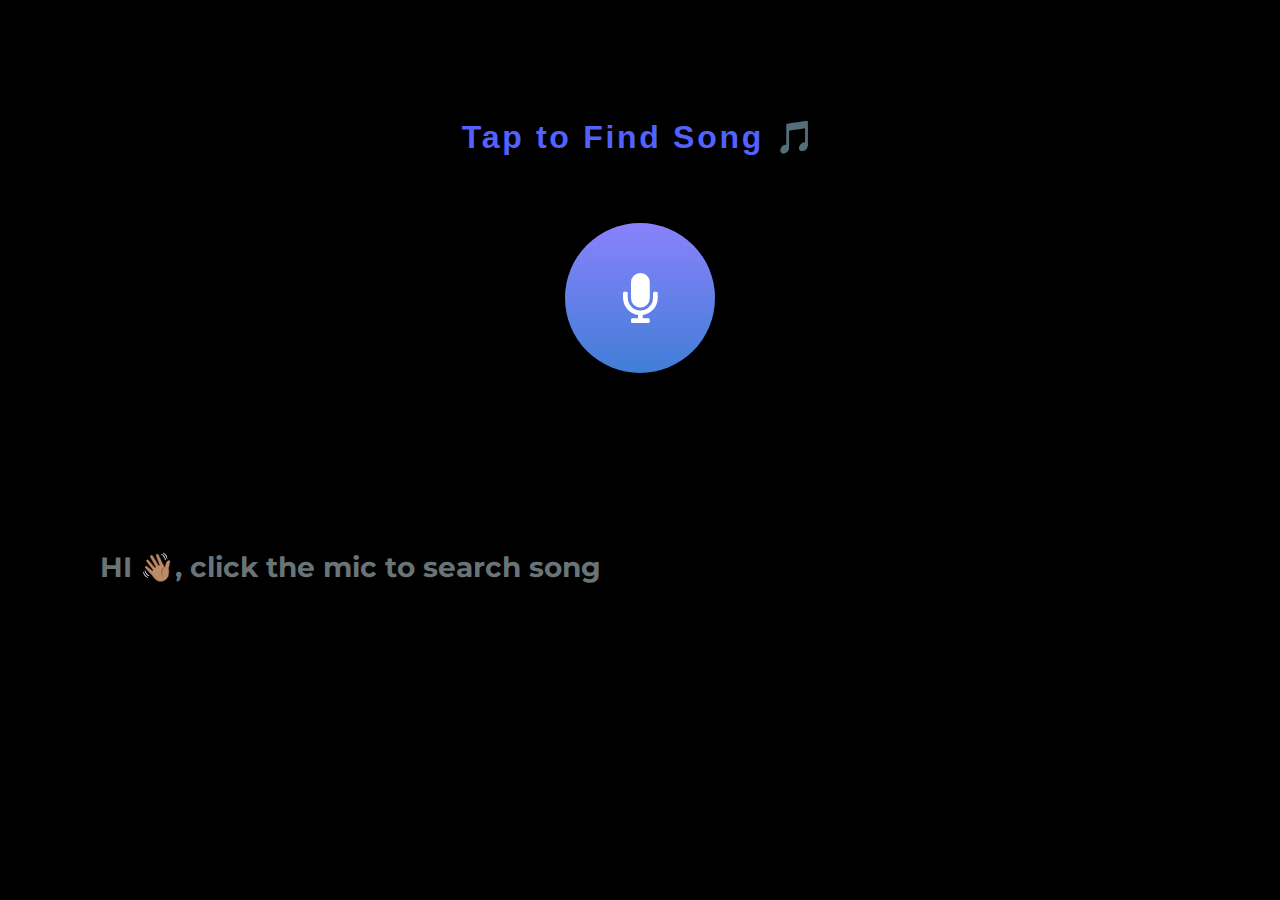
<file: Project Sound Code/record.html>
<!DOCTYPE html>
<html lang="en">
<head>
    <meta charset="UTF-8">
    <meta name="viewport" content="width=device-width, initial-scale=1.0">

    <!-- ===== CSS ===== -->
    <link rel="stylesheet" href="assets/css/header.css">
    <link rel="stylesheet" href="assets/css/bootstrap.css">
    <link rel="stylesheet" href="assets/css/animated-carousel.css">
    <link rel="stylesheet" href="assets/css/record.css">

    <link rel="apple-touch-icon" sizes="180x180" href="assets/img/favicon_io/apple-touch-icon.png">
    <link rel="icon" type="image/png" sizes="32x32" href="assets/img/favicon_io/favicon-32x32.png">
    <link rel="icon" type="image/png" sizes="16x16" href="assets/img/favicon_io/favicon-16x16.png">
    <link rel="manifest" href="assets/img/favicon_io/site.webmanifest">

    <style>
    body{
        background-color: black;
        height: 100vh;
    }
    .card::before {
    background: url('assets/img/curvy-background-layers-sound-waves_23-2148474206.webp');
    background-position: 40%;
    background-size: cover;
    background-attachment: fixed;
    }

    .background {
        width: 100vw;
        height: 100vh;
        display: flex;
        justify-content: center;
        margin-top: 60px;
        position: fixed;
    }

    h1, h2 {
        font-family: 'Roboto', sans-serif;
        color: rgb(206, 206, 206);
    }

    h1 {
        font-size: 4vmin;
        letter-spacing: .6vmin;
        text-transform: uppercase;
    }

    h2 {
        font-size: 2.7vmin;
        letter-spacing: .3vmin;
    }

    .card {
        position: relative;
        width: 70vmin;
        height: 50vmin;
        background: rgba(255, 255, 255, 0.2);
        border: .1vmin solid rgba(219, 219, 219, 0.1);
        border-radius: 4vmin;
        overflow: hidden;
        box-shadow: 0 .5vmin 1vmin rgba(0, 0, 0, .4);
    }

    .card::before {
        content: "";
        position: absolute;
        top: 0;
        right: 0;
        bottom: 0;
        left: 0;
        filter: blur(4.5vmin);
        margin: -5vmin;
    }

    .innercard {
        position: relative;
        width: 70vmin;
        height: 50vmin;
        display: flex;
        justify-content: center;
        align-items: center;
    }

    .text {
        position: absolute;
        top: 16vmin;
    }

    .button {
        position: absolute;
        bottom: 18vmin;
    }

    button {
        width: 35vmin;
        height: 16vmin;
        background: rgb(64, 93, 189);
        border: none;
        border-radius: 5vmin;
        outline: transparent;
        cursor: pointer;
        margin-top: 150px;
    }

    button:hover {
        background: rgb(92, 128, 226);
        box-shadow: 0 0 .5vmin #fff;
    }

    @media (min-width: 731px) {

        h1 {
            font-size: 3vmin;
        }

        h2 {
            font-size: 2.4vmin;
        }

        .card, .innercard {
            width: 60vmin;
            height: 45vmin;
        }

        .text {
            top: 15vmin;
        }

        .button {
            bottom: 16vmin;
        }

        button {
            width: 25vmin;
            height: 7vmin;
        }
    }

    </style>

    <!-- ===== BOX ICONS ===== -->
    <link href='https://cdn.jsdelivr.net/npm/boxicons@2.0.5/css/boxicons.min.css' rel='stylesheet'>
    <!--Font Awesome Icon CDN-->
    <link rel="stylesheet" href="https://cdnjs.cloudflare.com/ajax/libs/font-awesome/5.15.2/css/all.min.css">

    <title>Project SoundCode || Technovators Challenge</title>
</head>
<body>
    <section class="section" id="record">
        <h2 class="record__subtitle mt-5 mb-3" id="recordTEXT">Tap to Find Song 🎵</h2>
        <div class=" record" style="position: sticky; margin-top: 60px;" id="myDIV" onclick="myFunction()">
            <i class="fas fa-microphone"></i>
        </div>
        <div class="container mt-5 pt-5">
        <div class="container mt-0 pt-5">
            <h3 id="search-status" class="mb-4">
                HI 👋🏽, click the mic to search song
            </h3>
            <table class="table table-dark d-none" id="matched-song">
                <thead>
                <tr>
                    <th scope="title">Song Title</th>
                    <th scope="match-score">Accuracy</th>
                    <th scope="artist">Artist</th>
                    <th scope="link">Link</th>
                </tr>
                </thead>
                <tbody>
                <tr>
                    <td id="song-title">Mark</td>
                    <td id="match-score">100</td>
                    <td id="song-artist">Otto</td>
                    <td><a href="" id="song-link" class="text-truncate" target="_blank">Link</a></td>
                </tr>
                </tbody>
            </table>
        </div>

    </section>


    <script>
      let timeout;
        function myFunction() {
        let element = document.getElementById("myDIV");
        if (!element.classList.contains('pulse')) {
          element.classList.add("pulse");
          startRecording(element)
          setTimeout(() => {
            stopRecording(element)
            element.classList.remove('pulse');
          }, 7000)
        }
       }
    </script>
    <script src="scripts/record/jquery-1.11.0.min.js"></script>
    <script src="scripts/record/recordmp3.js"></script>
    <script src="scripts/app.js"></script>
</body>
</file>
<file: Project Sound Code/assets/css/header.css>
/*===== GOOGLE FONTS =====*/
@import url("https://fonts.googleapis.com/css2?family=Montserrat:wght@500;600;700&display=swap");

/*===== VARIABLES CSS =====*/
:root{
    --header-height: 3rem;
    --font-medium: 500;
}

/*===== Colores =====*/
:root{
    --first-color: #5361FF;
    --white-color: #FAFAFF;
    --dark-color: #2A3B47;
    --text-color: #697477;
}

/*===== Fuente y tipografia =====*/
:root{
    --body-font: 'Montserrat', sans-serif ;
    --big-font-size: 6.25rem;
    --h2-font-size: 1.25rem;
    --normal-font-size: .938rem;
    --small-font-size: .813rem;
}
@media screen and (min-width: 768px){
    :root{
        --big-font-size: 10.5rem;
        --h2-font-size: 2rem;
        --normal-font-size: 1rem;
        --small-font-size: .875rem;
    }
}

/*===== Margenes =====*/
:root{
    --mb-1: .5rem;
    --mb-2: 1rem;
    --mb-3: 1.5rem;
    --mb-4: 2rem;
}

/*===== z index =====*/
:root{
    --z-fixed: 100;
}

/*===== BASE =====*/
*,::before,::after{
    box-sizing: border-box;
}
html{
    scroll-behavior: smooth;
}
body{
    margin: var(--header-height) 0 0 0;
    font-family: var(--body-font);
    font-size: var(--normal-font-size);
    font-weight: var(--font-medium);
    color: var(--text-color);
    line-height: 1.6;
}
h1,h2,p{
    margin: 0;
}
ul{
    margin: 0;
    padding: 0;
    list-style: none;
}
a{
    text-decoration: none;
    color: var(--text-color);
}
img{
    max-width: 100%;
    height: auto;
    display: block;
}

/*===== CLASS CSS ===== */
.section{
    padding: 3rem 0;
}
.section-title{
    position: relative;
    font-size: var(--h2-font-size);
    color: var(--dark-color);
    margin: var(--mb-4) 0;
    text-align: center;
}
.section-title::after{
    position: absolute;
    content: "";
    width: 32px;
    height: .18rem;
    left: 0;
    right: 0;
    margin: auto;
    top: 2rem;
    background-color: var(--first-color);
}

/*===== LAYOUT =====*/
.bd-grid{
    max-width: 1024px;
    display: grid;
    grid-template-columns: 100%;
    grid-column-gap: 2rem;
    width: calc(100% - 2rem);
    margin-left: var(--mb-2);
    margin-right: var(--mb-2);
}
.l-header{
    width: 100%;
    position: fixed;
    top: 0;
    left: 0;
    z-index: var(--z-fixed);
    background-color: var(--first-color);
}

/*===== NAV =====*/
.nav{
    height: var(--header-height);
    display: flex;
    justify-content: space-between;
    align-items: center;
}
@media screen and (max-width: 768px){
    .nav__menu{
        position: fixed;
        top: var(--header-height);
        right: -100%;
        width: 80%;
        height: 100%;
        padding: 2rem;
        background-color: rgba(255,255,255,.3);
        transition: .5s;
        backdrop-filter: blur(10px);
    }
}
.nav__item{
    margin-bottom: var(--mb-4);
}
.nav__link{
    position: relative;
    color: var(--dark-color);
}
.nav__link:hover{
    color: var(--first-color);
}
.nav__logo{
    color: var(--white-color);
}
.nav__toggle{
    color: var(--white-color);
    font-size: 1.5rem;
    cursor: pointer;
}

/*=== Show menu ===*/
.show{
    right: 0;
}

/*Active menu*/
.active::after{
    position: absolute;
    content: "";
    width: 100%;
    height: .18rem;
    left: 0;
    top: 2rem;
    background-color: var(--first-color);
}

/*===== HOME =====*/
.home{
    position: relative;
    background-color: var(--first-color);
    overflow: hidden;
}
.home__container{
    height: calc(100vh - var(--header-height));
    row-gap: 5rem;
}
.home__title{
    align-self: flex-end;
    font-size: var(--big-font-size);
    color: var(--white-color);
    line-height: .8;
}
.home__title span{
    text-shadow: 0 20px 25px rgba(0,0,0,.5);
}
.home__scroll{
    align-self: flex-end;
    padding-bottom: var(--mb-4);
}
.home__scroll-link{
    writing-mode: vertical-lr;
    transform: rotate(-180deg);
    color: var(--white-color);
}
.home__img{
    position: absolute;
    right: 0;
    bottom: 0;
    width: 295px;
}

/* ===== ABOUT =====*/
.about__container{
    justify-items: center;
    row-gap: 2rem;
    text-align: center;
}
.about__img{
    display: flex;
    justify-content: center;
    padding-top: 1rem;
    width: 120px;
    height: 120px;
    background-color: var(--first-color);
    border-radius: 50%;
    overflow: hidden;
}
.about__img img{
    align-self: center;
    margin-bottom: 25px;
}
.about__subtitle{
    font-size: var(--h2-font-size);
    color: var(--first-color);
    margin-bottom: var(--mb-1);
}
.about__text{
    margin-bottom: var(--mb-4);
}
.about__profession{
    display: block;
    margin-bottom: var(--mb-4);
}
.about__social-icon{
    font-size: 1.4rem;
    margin: 0 var(--mb-1);
}
.about__social-icon:hover{
    color: var(--first-color);
}
.appworks{
    margin-top: 30px;
    display: flex;
    align-items: center;
    justify-content: center;
    flex-direction: column;
}
.appworks__subtitle{
    font-size: var(--h2-font-size);
    color: var(--first-color);
    margin-bottom: var(--mb-1);
}
.record__subtitle{
    font-size: var(--h2-font-size);
    color: var(--first-color);
    margin-bottom: var(--mb-1);
    justify-content: center;
    text-align: center;
}

/* ===== FOOTER =====*/
.footer{
    position: relative;
    background-color: #101b93;
    overflow: hidden;
}
.footer__container{
    height: calc(100vh - var(--header-height));
    row-gap: 1rem;
}
.footer__img{
    position: absolute;
    right: 0;
    bottom: 0;
    width: 295px;
}
.footer__title{
    align-self: flex-end;
    font-size: 2.5rem;
    color: var(--white-color);
    line-height: .8;
}
.footer__title span{
    text-shadow: 0 20px 25px rgba(0,0,0,.5);
}

/* ===== MEDIA QUERIES =====*/
/* For small devices */
@media screen and (max-width: 320px) {
  .home__img {
    width: 230px;
  }
  .footer__img{
      width: 230px;
  }
}

@media screen and (min-width: 768px){
    body{
        margin: 0;
    }
    .section{
        padding-top: 4rem;
    }
    .section-title{
        margin-bottom: 3rem;
    }
    .section-title::after{
        width: 64px;
        top: 3rem;
    }

    .nav{
        height: calc(var(--header-height) + 1rem);
    }
    .nav__list{
        display: flex;
    }
    .nav__item{
        margin-left: var(--mb-4);
        margin-bottom: 0;
    }
    .nav__toggle{
        display: none;
    }
    .nav__link{
        color: var(--white-color);
    }
    .nav__link:hover{
        color: var(--white-color);
    }
    .active::after{
        background-color: var(--white-color);
    }

    .home__container{
        height: 100vh;
        grid-template-rows: 1.7fr 1fr;
        row-gap: 0;
    }
    .home__img{
        width: 524px;
        right: 10%;
    }
    .footer__img{
        width: 510px;
        right: 10%;
    }

    .about__container{
        grid-template-columns: repeat(2, 1fr);
        align-items: center;
        text-align: initial;
        padding: 4rem 0;
    }
    .about__img{
        width: 200px;
        height: 200px;
    }
    .about__img img{
        width: 165px;
    }
    .footer__img{
        width: 500px;
        right: 10%;
    }
    .footer__container{
        height: 100vh;
        grid-template-rows: 1.7fr 1fr;
        row-gap: 0;
    }
}

@media screen and (min-width: 1024px){
    .bd-grid{
        margin-left: auto;
        margin-right: auto;
    }
}

/* For tall screens on mobiles y desktop*/
@media screen and (min-height: 721px) {
    .home__container {
        height: 640px;
    }
    .home__img {
        right: 24%;
    }
    .footer__img {
        right: 24%;
    }
}
</file>
<file: Project Sound Code/assets/css/record.css>
.record{
    height: 150px;
    width: 150px;
    background: linear-gradient(
        #8a82fb,
        #407ed7
    );
    margin: auto;
    padding: auto;
    left: 0;
    right: 0;
    top: 0;
    bottom: 0;
    border-radius: 50%;
    display: grid;
    place-items: center;
    font-size: 50px;
    color: #ffffff;
}
.pulse:before,
.pulse:after{
    content: "";
    position: absolute;
    height: 100%;
    width: 100%;
    background-color: #8a82fb;
    border-radius: 50%;
    z-index: -1;
    opacity: 0.7;
}
.record:before{
    animation: pulse 2s ease-out infinite;
}
.pulse:after{
    animation: pulse 2s 1s ease-out infinite;
}
@keyframes pulse{
    100%{
        transform: scale(2.5);
        opacity: 0;
    }
}
</file>
<file: Project Sound Code/assets/css/animated-carousel.css>
.icon-cards {
    position: relative;
    width: 60vw;
    height: 40vw;
    max-width: 380px;
    max-height: 250px;
    margin: 0;
    color: white;
    perspective: 1000px;
    transform-origin: center;
  }
  .icon-cards__content {
    position: absolute;
    width: 100%;
    height: 100%;
    transform-origin: center;
    transform-style: preserve-3d;
    transform: translateZ(-30vw) rotateY(0);
    -webkit-animation: carousel 10s infinite cubic-bezier(0.77, 0, 0.175, 1) forwards;
            animation: carousel 10s infinite cubic-bezier(0.77, 0, 0.175, 1) forwards;
  }
  .icon-cards__content.step-animation {
    -webkit-animation: carousel 8s infinite steps(1) forwards;
            animation: carousel 8s infinite steps(1) forwards;
  }
  .icon-cards__item {
    position: absolute;
    top: 0;
    left: 0;
    right: 0;
    bottom: 0;
    width: 60vw;
    height: 40vw;
    max-width: 380px;
    max-height: 250px;
    box-shadow: 0 5px 20px rgba(0, 0, 0, 0.1);
    border-radius: 6px;
    transform-origin: center;
  }
  .icon-cards__item:nth-child(1) {
    background: transparent;
    transform: rotateY(0) translateZ(35vw);
  }
  .icon-cards__item:nth-child(2) {
    background: transparent;
    transform: rotateY(120deg) translateZ(35vw);
  }
  .icon-cards__item:nth-child(3) {
    background: transparent;
    transform: rotateY(240deg) translateZ(35vw);
  }
  
  @-webkit-keyframes carousel {
    0%, 17.5% {
      transform: translateZ(-35vw) rotateY(0);
    }
    27.5%, 45% {
      transform: translateZ(-35vw) rotateY(-120deg);
    }
    55%, 72.5% {
      transform: translateZ(-35vw) rotateY(-240deg);
    }
    82.5%, 100% {
      transform: translateZ(-35vw) rotateY(-360deg);
    }
  }
  
  @keyframes carousel {
    0%, 17.5% {
      transform: translateZ(-35vw) rotateY(0);
    }
    27.5%, 45% {
      transform: translateZ(-35vw) rotateY(-120deg);
    }
    55%, 72.5% {
      transform: translateZ(-35vw) rotateY(-240deg);
    }
    82.5%, 100% {
      transform: translateZ(-35vw) rotateY(-360deg);
    }
  }

  
  .checkbox {
    position: relative;
    margin-top: 2rem;
    font-size: 0.9rem;
    font-weight: bold;
    text-transform: uppercase;
    color: #F47956;
    transition: color 0.3s ease;
    -webkit-user-select: none;
       -moz-user-select: none;
        -ms-user-select: none;
            user-select: none;
  }
  .checkbox:hover {
    color: #F7A95A;
  }
  .checkbox__checkbox {
    position: relative;
    top: 0;
    width: 1.0625rem;
    height: 1.0625rem;
    background: white;
    border: 1px solid currentColor;
    border-radius: 4px;
    vertical-align: middle;
    transition: background 0.1s ease;
    cursor: pointer;
  }
  .checkbox__checkbox::after {
    content: "";
    position: absolute;
    top: 1px;
    left: 5px;
    width: 5px;
    height: 11px;
    opacity: 0;
    transform: rotate(45deg) scale(0);
    border-right: 2px solid #fff;
    border-bottom: 2px solid #fff;
    transition: all 0.3s ease;
    transition-delay: 0.15s;
  }
  .checkbox__label {
    margin-left: 5px;
    vertical-align: middle;
    cursor: pointer;
  }
  .checkbox > input:checked ~ .checkbox__checkbox {
    border-color: transparent;
    background: #F47956;
    -webkit-animation: jelly 0.6s ease;
            animation: jelly 0.6s ease;
  }
  .checkbox > input:checked ~ .checkbox__checkbox:after {
    opacity: 1;
    transform: rotate(45deg) scale(1);
  }
  
  @-webkit-keyframes jelly {
    from {
      transform: scale(1, 1);
    }
    30% {
      transform: scale(1.25, 0.75);
    }
    40% {
      transform: scale(0.75, 1.25);
    }
    50% {
      transform: scale(1.15, 0.85);
    }
    65% {
      transform: scale(0.95, 1.05);
    }
    75% {
      transform: scale(1.05, 0.95);
    }
    to {
      transform: scale(1, 1);
    }
  }
  
  @keyframes jelly {
    from {
      transform: scale(1, 1);
    }
    30% {
      transform: scale(1.25, 0.75);
    }
    40% {
      transform: scale(0.75, 1.25);
    }
    50% {
      transform: scale(1.15, 0.85);
    }
    65% {
      transform: scale(0.95, 1.05);
    }
    75% {
      transform: scale(1.05, 0.95);
    }
    to {
      transform: scale(1, 1);
    }
  }
</file>
